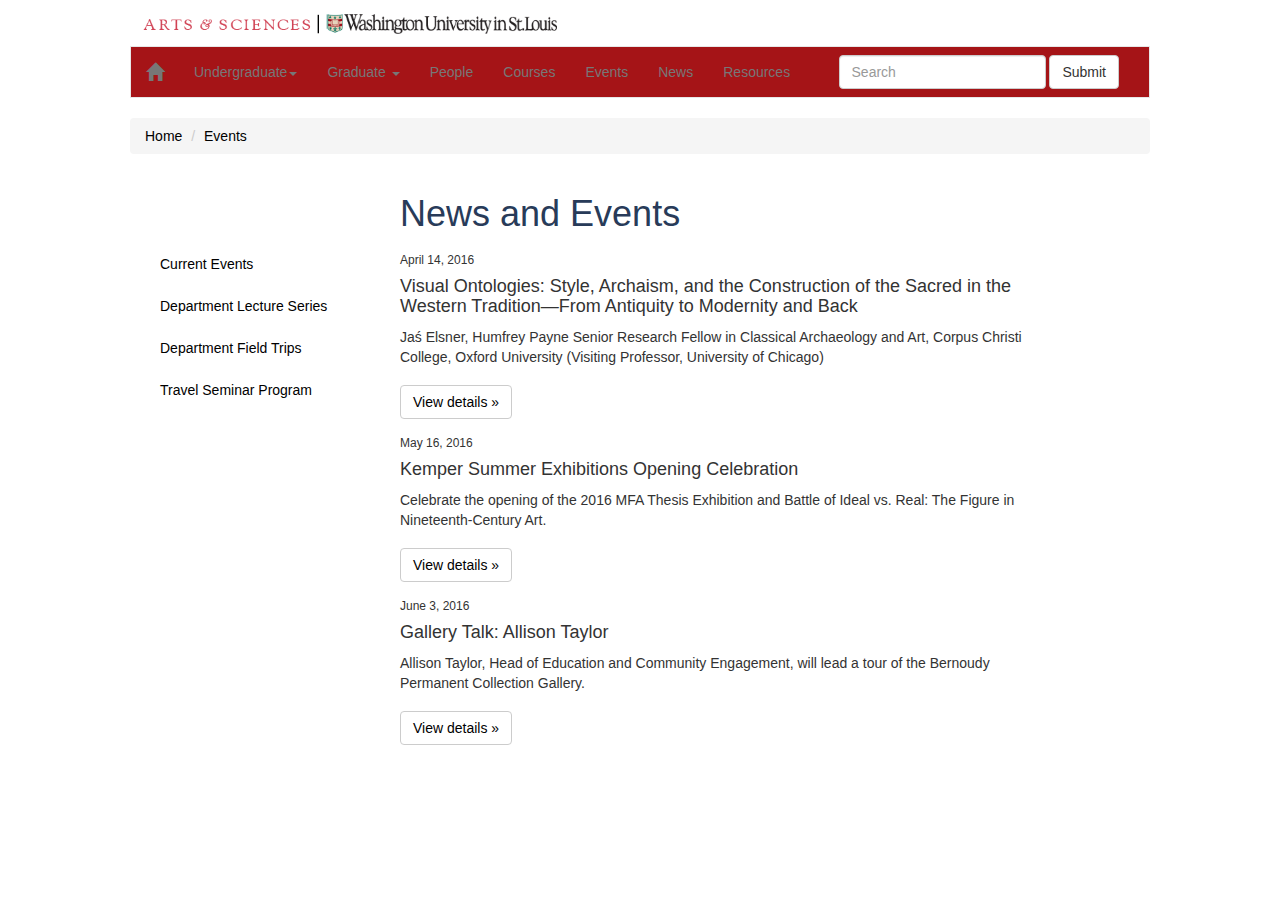
<file: events.html>
<!DOCTYPE html>
<html lang="en">
  <head>
    <meta charset="utf-8">
    <meta http-equiv="X-UA-Compatible" content="IE=edge">
    <meta name="viewport" content="width=device-width, initial-scale=1">
    <!-- The above 3 meta tags *must* come first in the head; any other head content must come *after* these tags -->
    <title>Events | Department of Art History and Archaeology</title>
    <link rel="shortcut icon" href="images/favicon.ico">

    <!-- Bootstrap -->
    <link href="css/bootstrap.min.css" rel="stylesheet">

    <!-- HTML5 shim and Respond.js for IE8 support of HTML5 elements and media queries -->
    <!-- WARNING: Respond.js doesn't work if you view the page via file:// -->
    <!--[if lt IE 9]>
      <script src="https://oss.maxcdn.com/html5shiv/3.7.2/html5shiv.min.js"></script>
      <script src="https://oss.maxcdn.com/respond/1.4.2/respond.min.js"></script>
    <![endif]-->
  </head>

  <body>
    <div class="page-header">
      <img src="images/artsci.png" height=20px alt="artsci_logo">
    </div>

    <nav class="navbar navbar-default">
  <div class="container-fluid">
    <!-- Brand and toggle get grouped for better mobile display -->
    <div class="navbar-header">
      <button type="button" class="navbar-toggle collapsed" data-toggle="collapse" data-target="#bs-example-navbar-collapse-1" aria-expanded="false">
        <span class="sr-only">Toggle navigation</span>
        <span class="icon-bar"></span>
        <span class="icon-bar"></span>
        <span class="icon-bar"></span>
      </button>
      <a class="navbar-brand" href="index.html"><span class="glyphicon glyphicon-home"></a>
    </div>

    <!-- Collect the nav links, forms, and other content for toggling -->
    <div class="collapse navbar-collapse" id="bs-example-navbar-collapse-1">
      <ul class="nav navbar-nav">
        <li class="dropdown">
          <a href="#" class="dropdown-toggle" data-toggle="dropdown" role="button" aria-haspopup="true" aria-expanded="false">Undergraduate<span class="caret"></span></a>
          <ul class="dropdown-menu">
            <li><a href="https://arthistory.artsci.wustl.edu/undergraduate">Undergraduate Home</a></li>
            <li><a href="https://arthistory.artsci.wustl.edu/undergraduate/undergraduate-major">Major</a></li>
            <li><a href="https://arthistory.artsci.wustl.edu/undergraduate/minor">Minor</a></li>
            <li role="separator" class="divider"></li>
            <li><a href="https://arthistory.artsci.wustl.edu/undergraduate/undergraduate-internships">Internships</a></li>
            <li><a href="https://arthistory.artsci.wustl.edu/undergraduate/study-abroad">Study Abroad</a></li>
            <li><a href="https://arthistory.artsci.wustl.edu/honors-guidelines">Honors Guidelines</a></li>
            <li role="separator" class="divider"></li>
            <li><a href="https://arthistory.artsci.wustl.edu/apply-undergraduate-program">Apply</a></li>
          </ul>
        </li>

        <li class="dropdown">
          <a href="#" class="dropdown-toggle" data-toggle="dropdown" role="button" aria-haspopup="true" aria-expanded="false">Graduate <span class="caret"></span></a>
          <ul class="dropdown-menu">
            <li><a href="https://arthistory.artsci.wustl.edu/graduate-study">Graduate Home</a></li>
            <li><a href="https://arthistory.artsci.wustl.edu/graduate-course-selection">Course Selection</a></li>
            <li><a href="https://arthistory.artsci.wustl.edu/graduate-study/graduate-requirements">Graduate Requirements</a></li>
            <li><a href="https://arthistory.artsci.wustl.edu/graduate-study/choosing-ma-exam-or-ma-thesis">Choosing the M.A. Exam or M.A. Thesis</a></li>
            <li role="separator" class="divider"></li>
            <li><a href="https://arthistory.artsci.wustl.edu/graduate-study/research-funding">Research Funding</a></li>
            <li><a href="https://arthistory.artsci.wustl.edu/graduate-study/students-works-progress-series-wips">Student Works in Progress Series (WIPS)</a></li>
            <li><a href="https://arthistory.artsci.wustl.edu/graduate-study/graduate-student-news">Graduate Student News</a></li>
            <li><a href="https://arthistory.artsci.wustl.edu/graduate-study/fellowship-news">Fellowship News</a></li>
            <li><a href="https://arthistory.artsci.wustl.edu/graduate-study/former-graduate-students">Former Graduate Students</a></li>
            <li role="separator" class="divider"></li>
            <li><a href="https://arthistory.artsci.wustl.edu/graduate-study/apply">Apply</a></li>
          </ul>
        </li>
        <li><a href="https://arthistory.artsci.wustl.edu/people">People</a></li>
        <li><a href="https://arthistory.artsci.wustl.edu/courses">Courses</a></li>
        <li><a href="events.html">Events</a></li>
        <li><a href="https://arthistory.artsci.wustl.edu/news">News</a></li>
        <li><a href="https://arthistory.artsci.wustl.edu/resources-0">Resources</a></li>
      </ul>
      <form class="navbar-form navbar-right" role="search">
        <div class="form-group">
          <input type="text" class="form-control" placeholder="Search">
        </div>
        <button type="submit" class="btn btn-default">Submit</button>
      </form>
    </div><!-- /.navbar-collapse -->
  </div><!-- /.container-fluid -->
</nav>

<ol class="breadcrumb">
  <li><a href="index.html">Home</a></li>
  <li><a href="#">Events</a></li>
</ol>

<div class="container">
  <div class="row">
    <div class="col-md-3">
    </div>
    <div class="col-md-8">
        <h1>News and Events</h1>
    </div>
  </div>
  <div class="row">
    <div class="col-md-3">
        <ul class="nav nav-pills nav-stacked">
            <li role="presentation"><a href="https://arthistory.artsci.wustl.edu/events">Current Events</a></li>
            <li role="presentation"><a href="https://arthistory.artsci.wustl.edu/events/department-lecture-series">Department Lecture Series</a></li>
            <li role="presentation"><a href="https://arthistory.artsci.wustl.edu/department-field-trips">Department Field Trips</a></li>
            <li role="presentation"><a href="https://arthistory.artsci.wustl.edu/t">Travel Seminar Program</a></li>
          </ul>
      </div>
    <div class="col-md-8">
      <h6>April 14, 2016</h6>
      <h4>Visual Ontologies: Style, Archaism, and the Construction of the Sacred in the Western Tradition—From Antiquity to Modernity and Back</h4>
        <p>Jaś Elsner, Humfrey Payne Senior Research Fellow in Classical Archaeology and Art, Corpus Christi College, Oxford University (Visiting Professor, University of Chicago)</p>
        <button type="button" class="btn btn-default navbar-btn"><a href="https://arthistory.artsci.wustl.edu/events/406">View details » </a></button>
    </div>
  </div>
  <div class="row">
    <div class="col-md-3">
    </div>
    <div class="col-md-8">
      <h6>May 16, 2016</h6>
      <h4>Kemper Summer Exhibitions Opening Celebration </h4>
      <p>Celebrate the opening of the 2016 MFA Thesis Exhibition and Battle of Ideal vs. Real: The Figure in Nineteenth-Century Art.</p>
      <button type="button" class="btn btn-default navbar-btn"><a href="http://www.kemperartmuseum.wustl.edu/events/11201">View details »</a></button>
    </div>
  </div>
  <div class="row">
    <div class="col-md-3">
    </div>
    <div class="col-md-8">
      <h6>June 3, 2016</h6>
      <h4>Gallery Talk: Allison Taylor</h4>
      <p>Allison Taylor, Head of Education and Community Engagement, will lead a tour of the Bernoudy Permanent Collection Gallery.</p>
        <button type="button" class="btn btn-default navbar-btn"><a href="http://www.kemperartmuseum.wustl.edu/events/11202">View details » </a></button>
    </div>
  </div>
</div>

    <!-- jQuery (necessary for Bootstrap's JavaScript plugins) -->
    <script src="https://ajax.googleapis.com/ajax/libs/jquery/1.11.3/jquery.min.js"></script>
    <!-- Include all compiled plugins (below), or include individual files as needed -->
    <script src="js/bootstrap.min.js"></script>
  </body>
</html>
</file>
